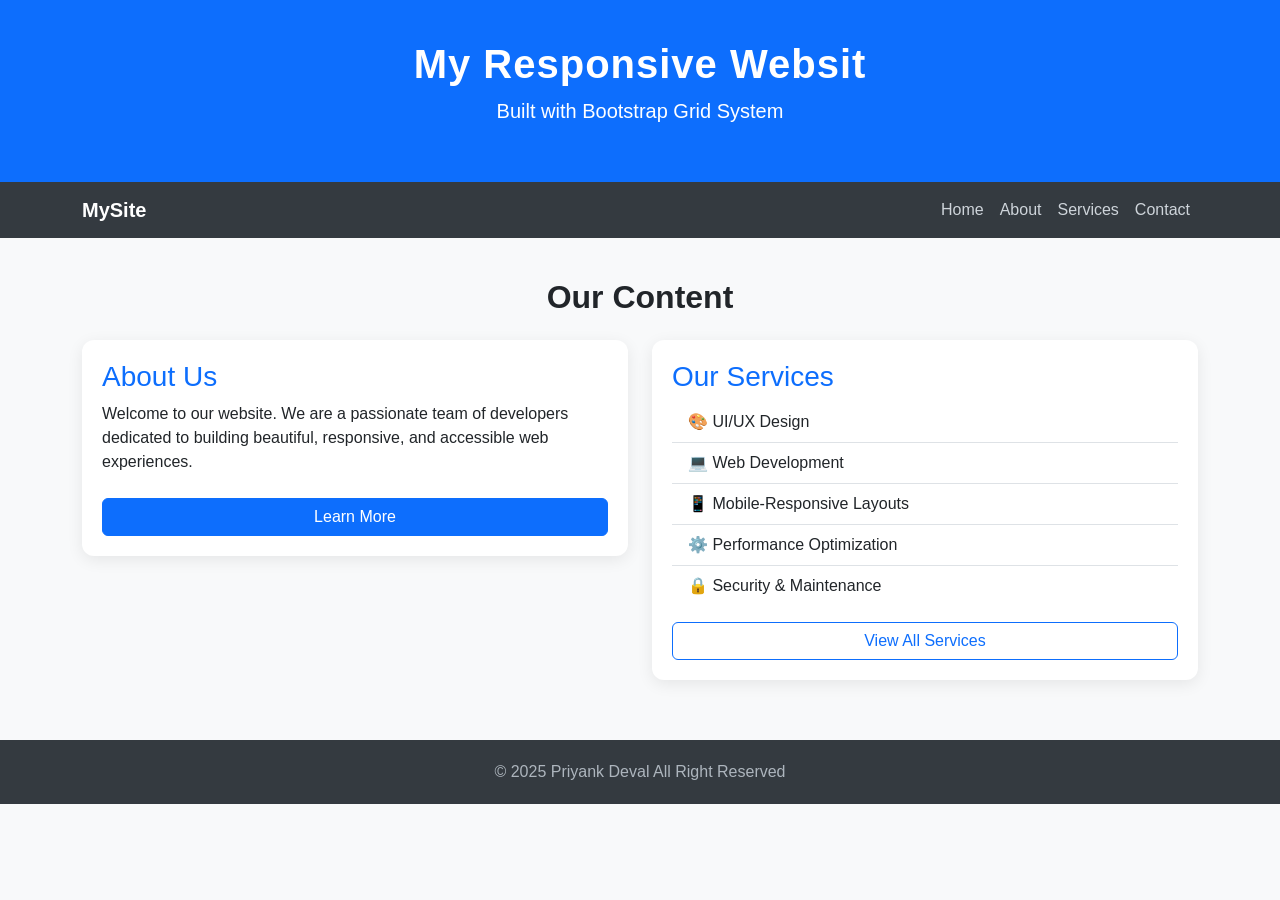
<file: CLASS ASSESSMENT/ASSESSMENT 1/index.html>
<!DOCTYPE html>
<html lang="en">
<head>
  <meta charset="UTF-8" />
  <meta name="viewport" content="width=device-width, initial-scale=1.0"/>
  <title>Responsive Bootstrap Page</title>

  <!-- Bootstrap CSS -->
  <link href="https://cdn.jsdelivr.net/npm/bootstrap@5.3.8/dist/css/bootstrap.min.css" rel="stylesheet">

  <!-- Custom CSS -->
  <link rel="stylesheet" href="style.css">
</head>

<body>

  <!-- HEADER -->
  <header>
    <div class="container">
      <h1>My Responsive Websit</h1>
      <p class="lead">Built with Bootstrap Grid System</p>
    </div>
  </header>

  <!-- NAVBAR -->
  <nav class="navbar navbar-expand-md navbar-dark">
    <div class="container">
      <a class="navbar-brand text-white fw-bold" href="#">MySite</a>

      <button
        class="navbar-toggler"
        type="button"
        data-bs-toggle="collapse"
        data-bs-target="#navbarMenu"
      >
        <span class="navbar-toggler-icon"></span>
      </button>

      <div class="collapse navbar-collapse" id="navbarMenu">
        <ul class="navbar-nav ms-auto">
          <li class="nav-item"><a class="nav-link" href="#">Home</a></li>
          <li class="nav-item"><a class="nav-link" href="#">About</a></li>
          <li class="nav-item"><a class="nav-link" href="#">Services</a></li>
          <li class="nav-item"><a class="nav-link" href="#">Contact</a></li>
        </ul>
      </div>
    </div>
  </nav>

  <!-- CONTENT -->
  <section class="content-section">
    <div class="container">
      <h2 class="text-center mb-4 fw-bold">Our Content</h2>

      <div class="row">
        <div class="col-12 col-md-6">
          <div class="card">
            <h3>About Us</h3>
            <p>
              Welcome to our website. We are a passionate team of developers
              dedicated to building beautiful, responsive, and accessible
              web experiences.
            </p>
            <a href="#" class="btn btn-primary mt-2">Learn More</a>
          </div>
        </div>

        <div class="col-12 col-md-6">
          <div class="card">
            <h3>Our Services</h3>
            <ul class="list-group list-group-flush">
              <li class="list-group-item">🎨 UI/UX Design</li>
              <li class="list-group-item">💻 Web Development</li>
              <li class="list-group-item">📱 Mobile-Responsive Layouts</li>
              <li class="list-group-item">⚙️ Performance Optimization</li>
              <li class="list-group-item">🔒 Security & Maintenance</li>
            </ul>
            <a href="#" class="btn btn-outline-primary mt-3">View All Services</a>
          </div>
        </div>
      </div>
    </div>
  </section>

  <!-- FOOTER -->
  <footer>
    <div class="container">
      <p class="mb-0">
        &copy; 2025 Priyank Deval All Right Reserved
      </p>
    </div>
  </footer>

  <!-- Bootstrap JS -->
  <script src="https://cdn.jsdelivr.net/npm/bootstrap@5.3.8/dist/js/bootstrap.bundle.min.js"></script>

  <!-- Custom JS -->
  <script src="script.js"></script>

</body>
</html>
</file>
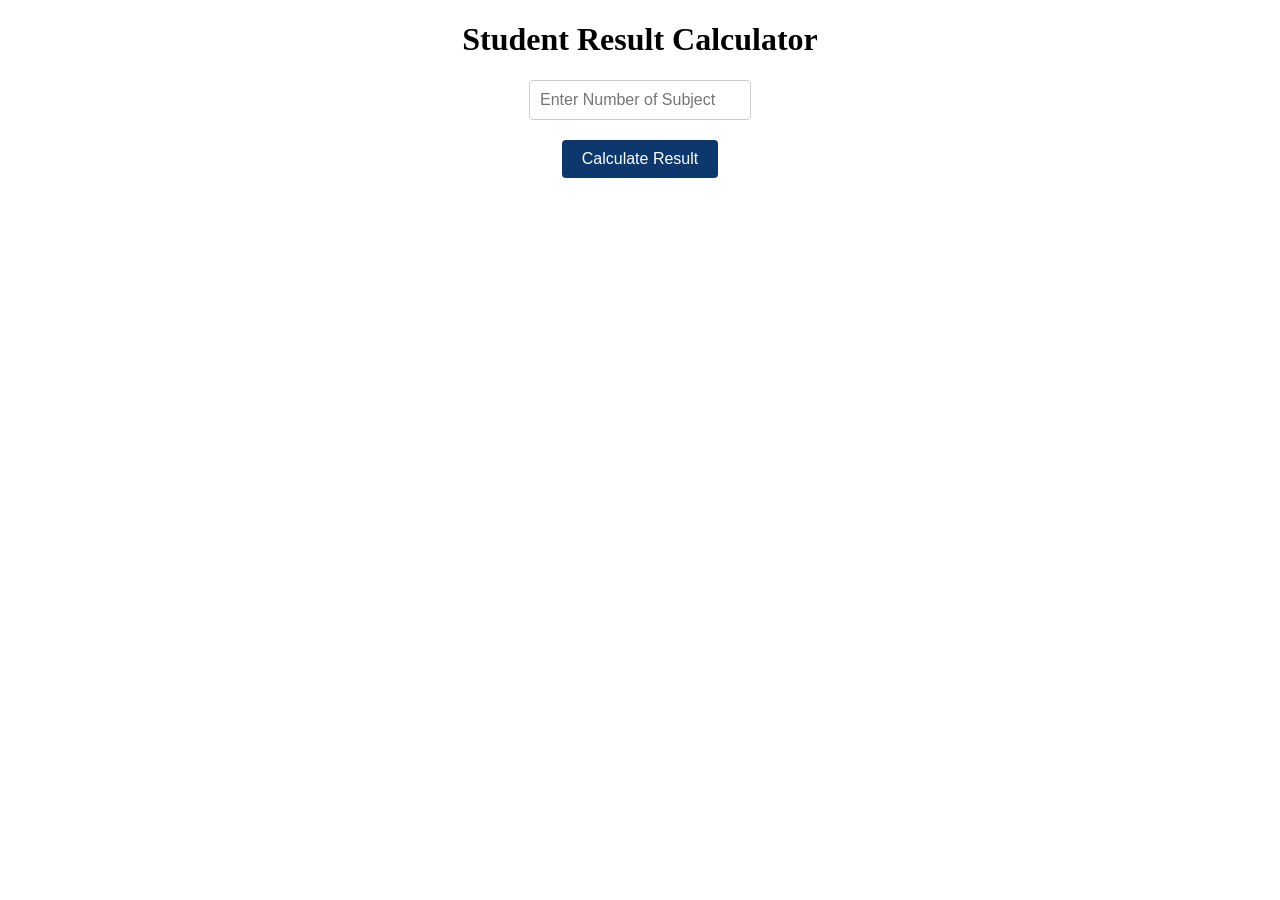
<file: CLASS ASSESSMENT/ASSESSMENT 4/index.html>
<!DOCTYPE html>
<html lang="en">
<head>
    <meta charset="UTF-8">
    <meta name="viewport" content="width=device-width, initial-scale=1.0">
    <title>Document</title>
    <link rel="stylesheet" href="./style.css">
</head>
<body>
    <h1>Student Result Calculator</h1>
    <form action="#">
        <input type="number" id="subject" placeholder="Enter Number of Subject">
    </form>
    <button onclick="calculateResult()">Calculate Result</button>
    <div id="result"></div>

    <script src="./script.js"></script>


</body>
</html>
</file>
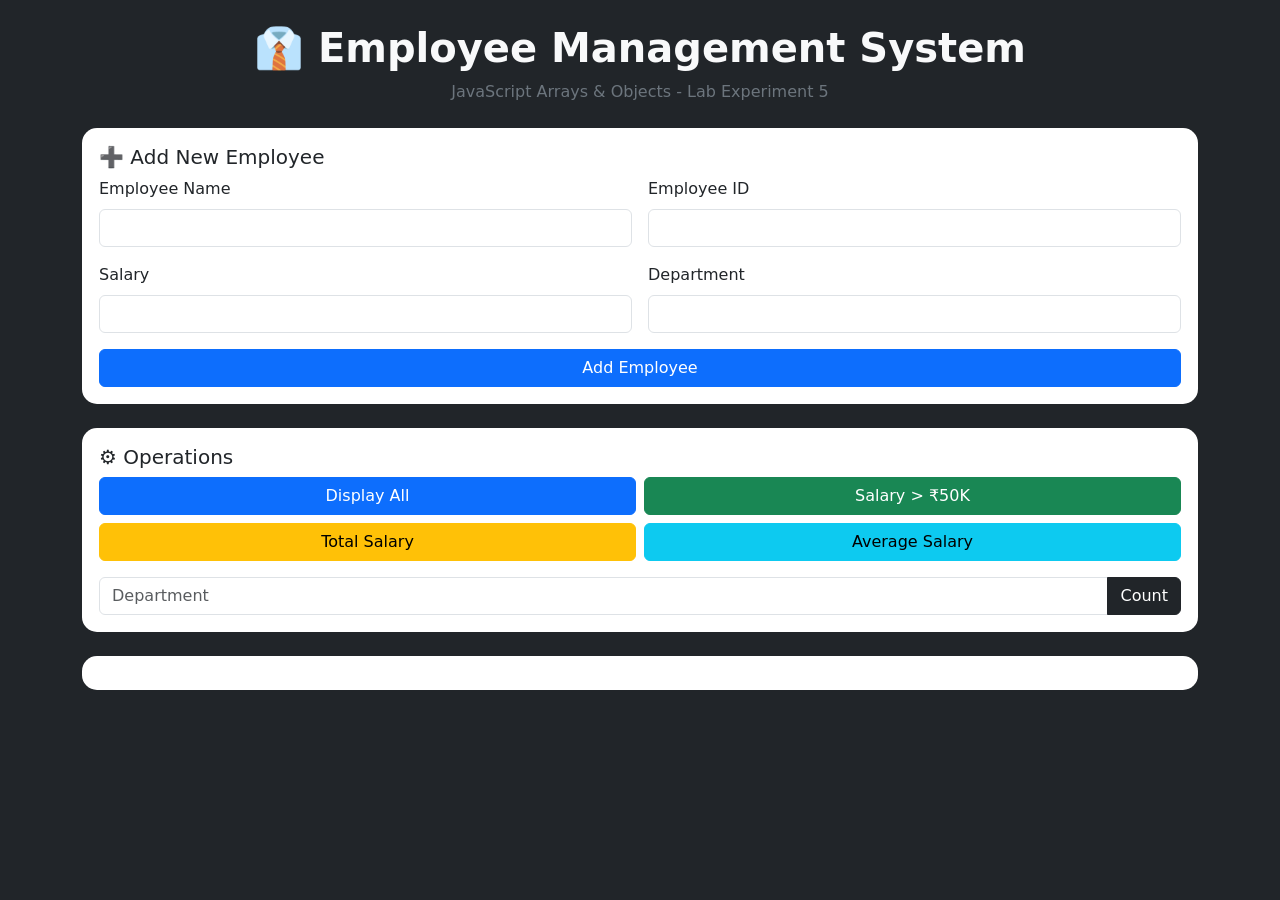
<file: CLASS ASSESSMENT/ASSESSMENT 5/index.html>
<!DOCTYPE html>
<html lang="en">
<head>
<meta charset="UTF-8">
<meta name="viewport" content="width=device-width, initial-scale=1.0">
<title>Employee Management System | JS Lab</title>
<!-- Bootstrap -->
<link href="https://cdn.jsdelivr.net/npm/bootstrap@5.3.3/dist/css/bootstrap.min.css" rel="stylesheet">
<!-- Custom CSS -->
<link rel="stylesheet" href="style.css">
</head>
<body class="bg-dark text-light">
<div class="container py-4">
<!-- Header -->
<div class="text-center mb-4">
<h1 class="fw-bold">👔 Employee Management System</h1>
<p class="text-secondary">JavaScript Arrays & Objects - Lab Experiment 5</p>
</div>
<!-- Add Employee -->
<div class="card glass mb-4">
<div class="card-body">
<h5 class="card-title">➕ Add New Employee</h5>
<div class="row g-3">
<div class="col-md-6">
<label class="form-label">Employee Name</label>
<input type="text" id="empName" class="form-control">
</div>
<div class="col-md-6">
<label class="form-label">Employee ID</label>
<input type="number" id="empId" class="form-control">
</div>
<div class="col-md-6">
<label class="form-label">Salary</label>
<input type="number" id="empSalary" class="form-control">
</div>
<div class="col-md-6">
<label class="form-label">Department</label>
<input type="text" id="empDept" class="form-control">
</div>
</div>
<button class="btn btn-primary mt-3 w-100" onclick="addEmployee()">Add Employee</button>
<div id="addMessage" class="mt-3 hidden"></div>
</div>
</div>
<!-- Operations -->
<div class="card glass mb-4">
<div class="card-body">
<h5 class="card-title">⚙️ Operations</h5>
<div class="row g-2">
<div class="col-md-6">
<button class="btn btn-primary w-100" onclick="displayAllEmployees()">Display All</button>
</div>
<div class="col-md-6">
<button class="btn btn-success w-100" onclick="filterHighSalary()">Salary > ₹50K</button>
</div>
<div class="col-md-6">
<button class="btn btn-warning w-100" onclick="calculateTotalSalary()">Total Salary</button>
</div>
<div class="col-md-6">
<button class="btn btn-info w-100" onclick="calculateAverageSalary()">Average Salary</button>
</div>
</div>
<div class="input-group mt-3">
<input type="text" id="deptInput" class="form-control" placeholder="Department">
<button class="btn btn-dark" onclick="countByDepartment()">Count</button>
</div>
</div>
</div>
<!-- Results -->
<div class="card glass">
<div class="card-body">
<div id="resultArea" class="hidden"></div>
</div>
</div>
</div>
<script src="script.js"></script>
</body>
</html>
</file>
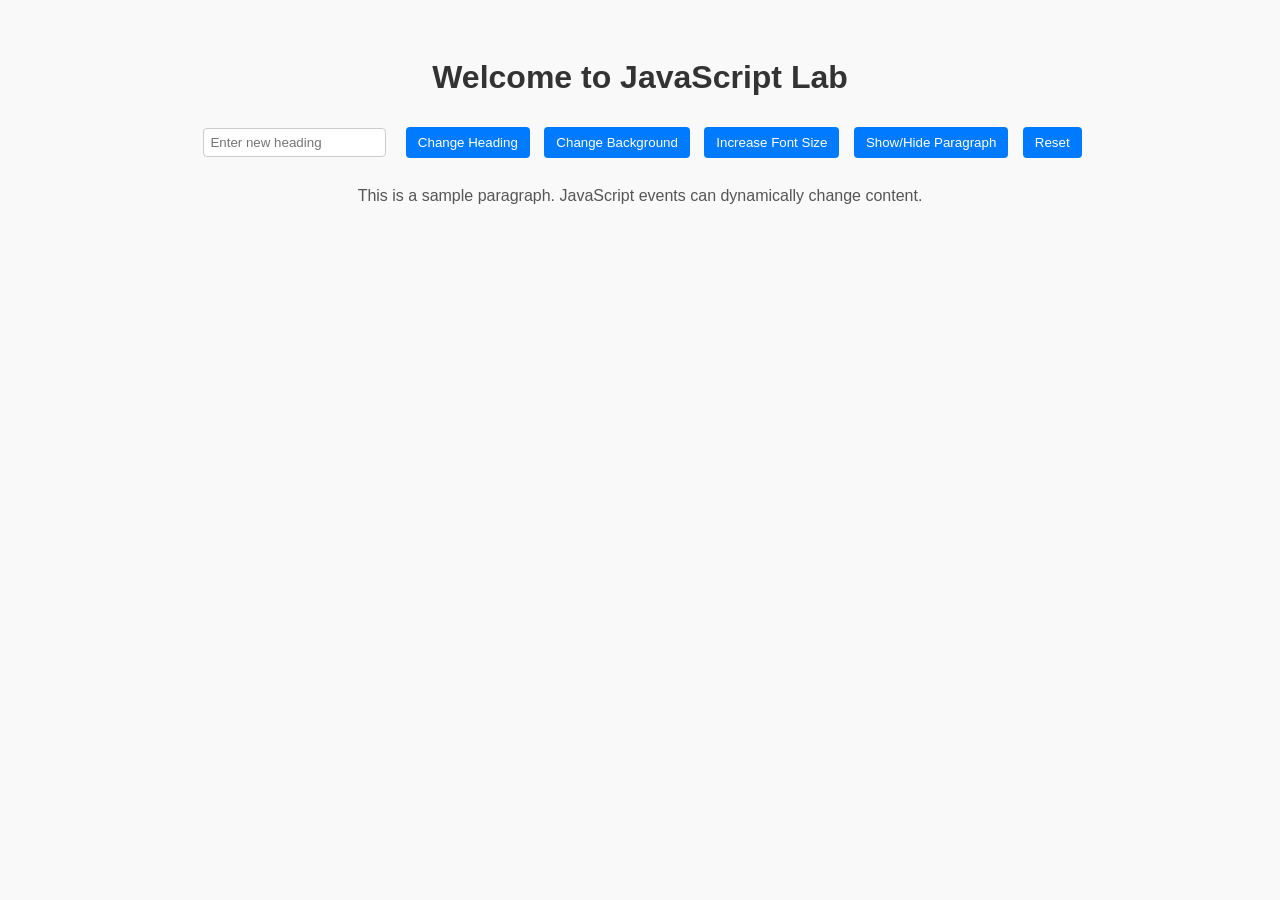
<file: CLASS ASSESSMENT/ASSESSMENT 6/index.html>
<!DOCTYPE html>
<html>
<head>
  <title>Simple DOM Experiment</title>
    <link rel="stylesheet" href="style.css">
</head>
<body>
  <h1 id="heading">Welcome to JavaScript Lab</h1>
  <input type="text" id="newHeading" placeholder="Enter new heading">

  <button onclick="changeHeading()">Change Heading</button>
  <button onclick="changeBackground()">Change Background</button>
  <button onclick="increaseFont()">Increase Font Size</button>
  <button onclick="toggleParagraph()">Show/Hide Paragraph</button>
  <button onclick="resetPage()">Reset</button>

  <p id="paragraph">This is a sample paragraph. JavaScript events can dynamically change content.</p>

  <script src="script.js"></script>
</body>
</html>
</file>
<file: CLASS ASSESSMENT/ASSESSMENT 1/style.css>
body {
  font-family: 'Segoe UI', sans-serif;
  background-color: #f8f9fa;
}

header {
  background-color: #0d6efd;
  color: white;
  padding: 40px 0;
  text-align: center;
}

header h1 {
  font-size: 2.5rem;
  font-weight: 700;
  letter-spacing: 1px;
}

nav {
  background-color: #343a40;
}

nav a {
  color: #ced4da !important;
  font-weight: 500;
  transition: color 0.3s ease;
}

nav a:hover {
  color: #ffffff !important;
}

.content-section {
  padding: 40px 0;
}

.card {
  border: none;
  border-radius: 12px;
  box-shadow: 0 4px 16px rgba(0,0,0,0.08);
  padding: 20px;
  margin-bottom: 20px;
}

.card h3 {
  color: #0d6efd;
}

footer {
  background-color: #343a40;
  color: #adb5bd;
  text-align: center;
  padding: 20px 0;
}
</file>
<file: CLASS ASSESSMENT/ASSESSMENT 4/style.css>
h1{
    text-align: center;
    color: balck;

}
form{
    display: flex;
    justify-content: center;
    margin-top: 20px;
}
input{
    padding: 10px;
    font-size: 16px;
    border: 1px solid #ccc;
    border-radius: 4px;
}
button{
    display: block;
    margin: 20px auto;
    padding: 10px 20px;
    font-size: 16px;
    background-color: #0c386d;
    color: white;
    border: none;
    border-radius: 4px;
    cursor: pointer;
}
button:hover{
    background-color: #3b5a8a;
}
#result{
    text-align: center;
    font-size: 18px;
    margin-top: 20px;
}
</file>
<file: CLASS ASSESSMENT/ASSESSMENT 5/style.css>
/* Glass effect card */
.glass {
    background: rgb(255, 255, 255);
    border: 1px solid rgba(255,255,255,0.1);
    backdrop-filter: blur(10px);
    border-radius: 15px;
}
/* Result Title */
.result-title {
    font-size: 1.3rem;
    font-weight: bold;
    margin-bottom: 10px;
}
/* Table Styling */
.emp-table {
    width: 100%;
    border-collapse: collapse;
    margin-top: 10px;
}
.emp-table th, .emp-table td {
    padding: 10px;
    border-bottom: 1px solid #444;
    text-align: left;
}
.emp-table th {
    background: #222;
}
/* Salary badges */
.badge-high {
    color: #00ff88;
    font-weight: bold;
}
.badge-low {
    color: #ccc;
}
/* Stat Cards */
.stat-card {
    background: #111;
    padding: 15px;
    border-radius: 10px;
    text-align: center;
}
.stat-label {
    font-size: 0.9rem;
    color: #aaa;
}
.stat-value {
    font-size: 1.8rem;
    font-weight: bold;
}
/* Messages */
.message {
    padding: 10px;
    border-radius: 8px;
    margin-top: 10px;
}
.success {
    background: rgba(0,255,100,0.1);
    color: #00ff88;
}
.error {
    background: rgba(255,0,0,0.1);
    color: #ff4d4d;
}
/* Empty state */
.empty-state {
    text-align: center;
    padding: 20px;
    color: #aaa;
}
/* Utility */
.hidden {
    display: none;
}
</file>
<file: CLASS ASSESSMENT/ASSESSMENT 6/style.css>
body {
  font-family: Arial, sans-serif;
  background: #f9f9f9;
  text-align: center;
  padding: 30px;
}

h1 {
  color: #333;
}

input {
  padding: 6px;
  margin: 10px;
  border: 1px solid #ccc;
  border-radius: 4px;
}

button {
  margin: 5px;
  padding: 8px 12px;
  border: none;
  border-radius: 4px;
  background: #007bff;
  color: white;
  cursor: pointer;
}

button:hover {
  background: #0056b3;
}

p {
  margin-top: 20px;
  color: #555;
}
</file>
